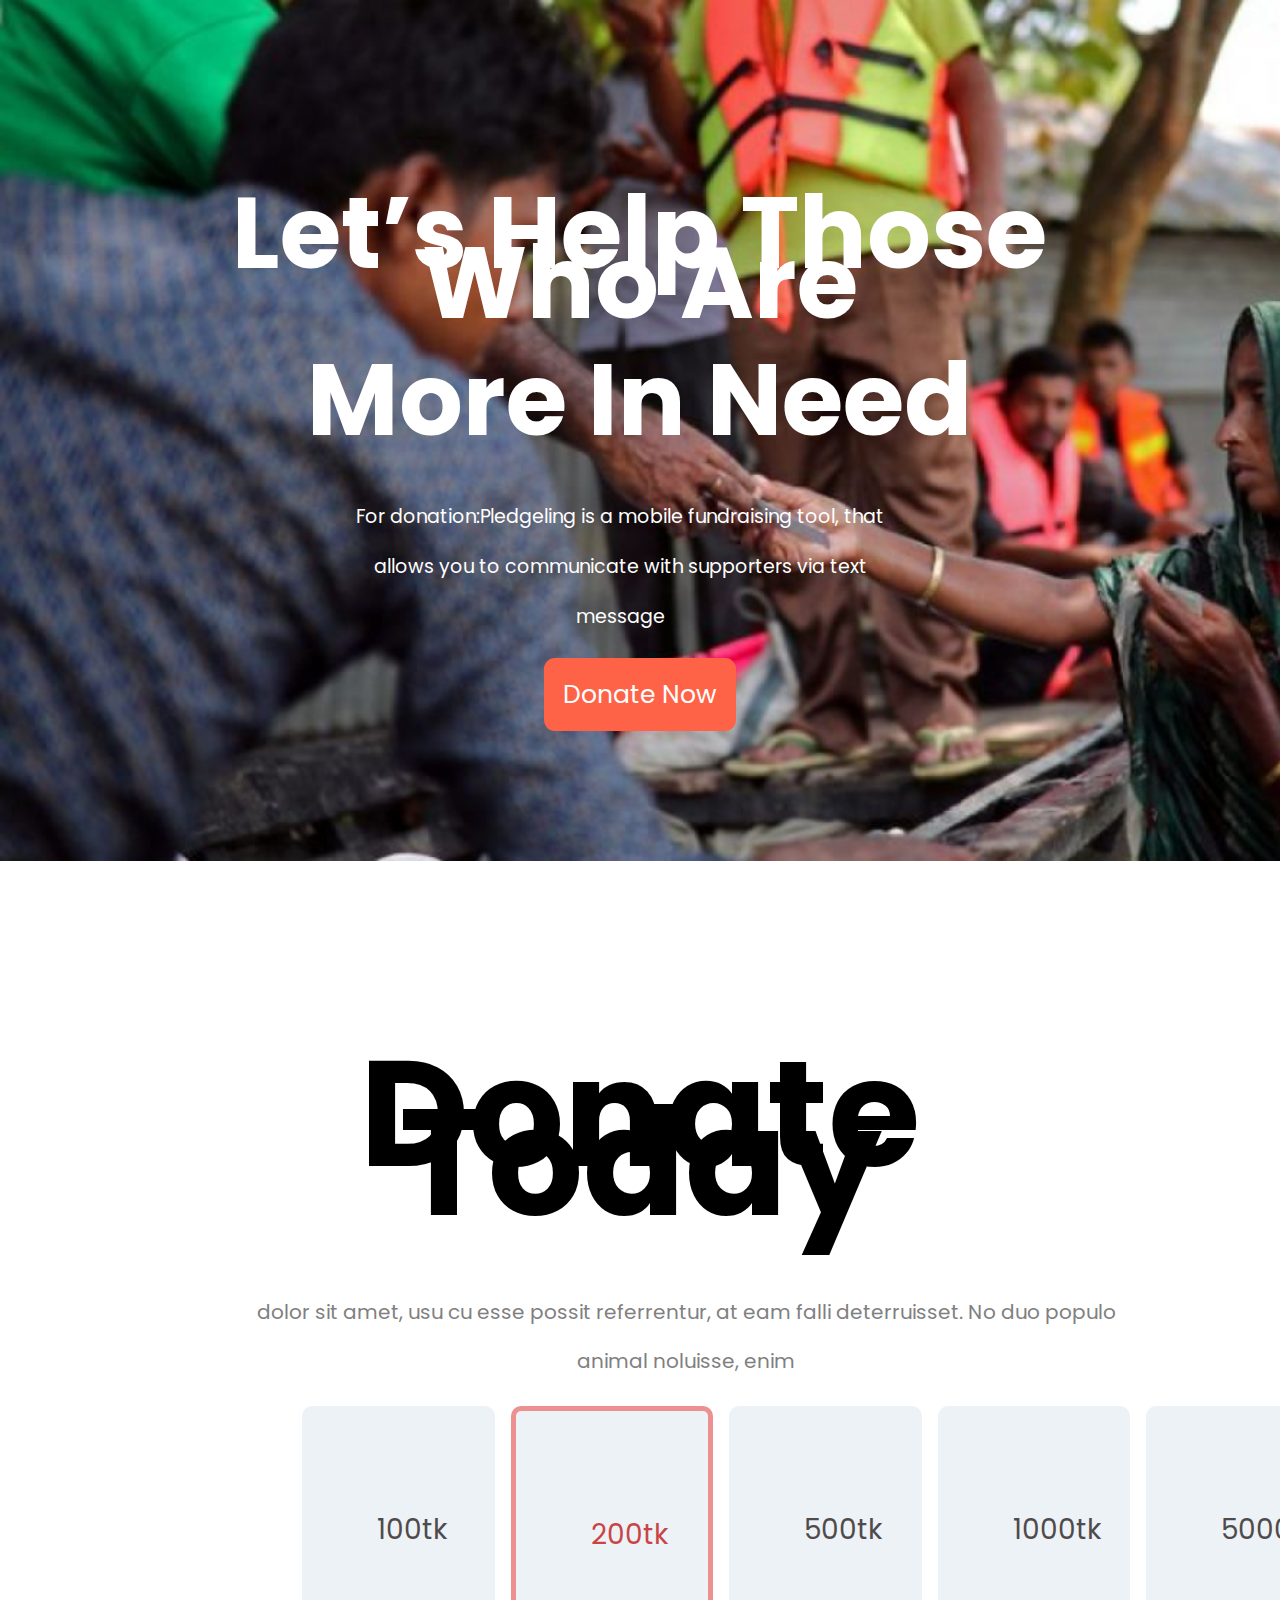
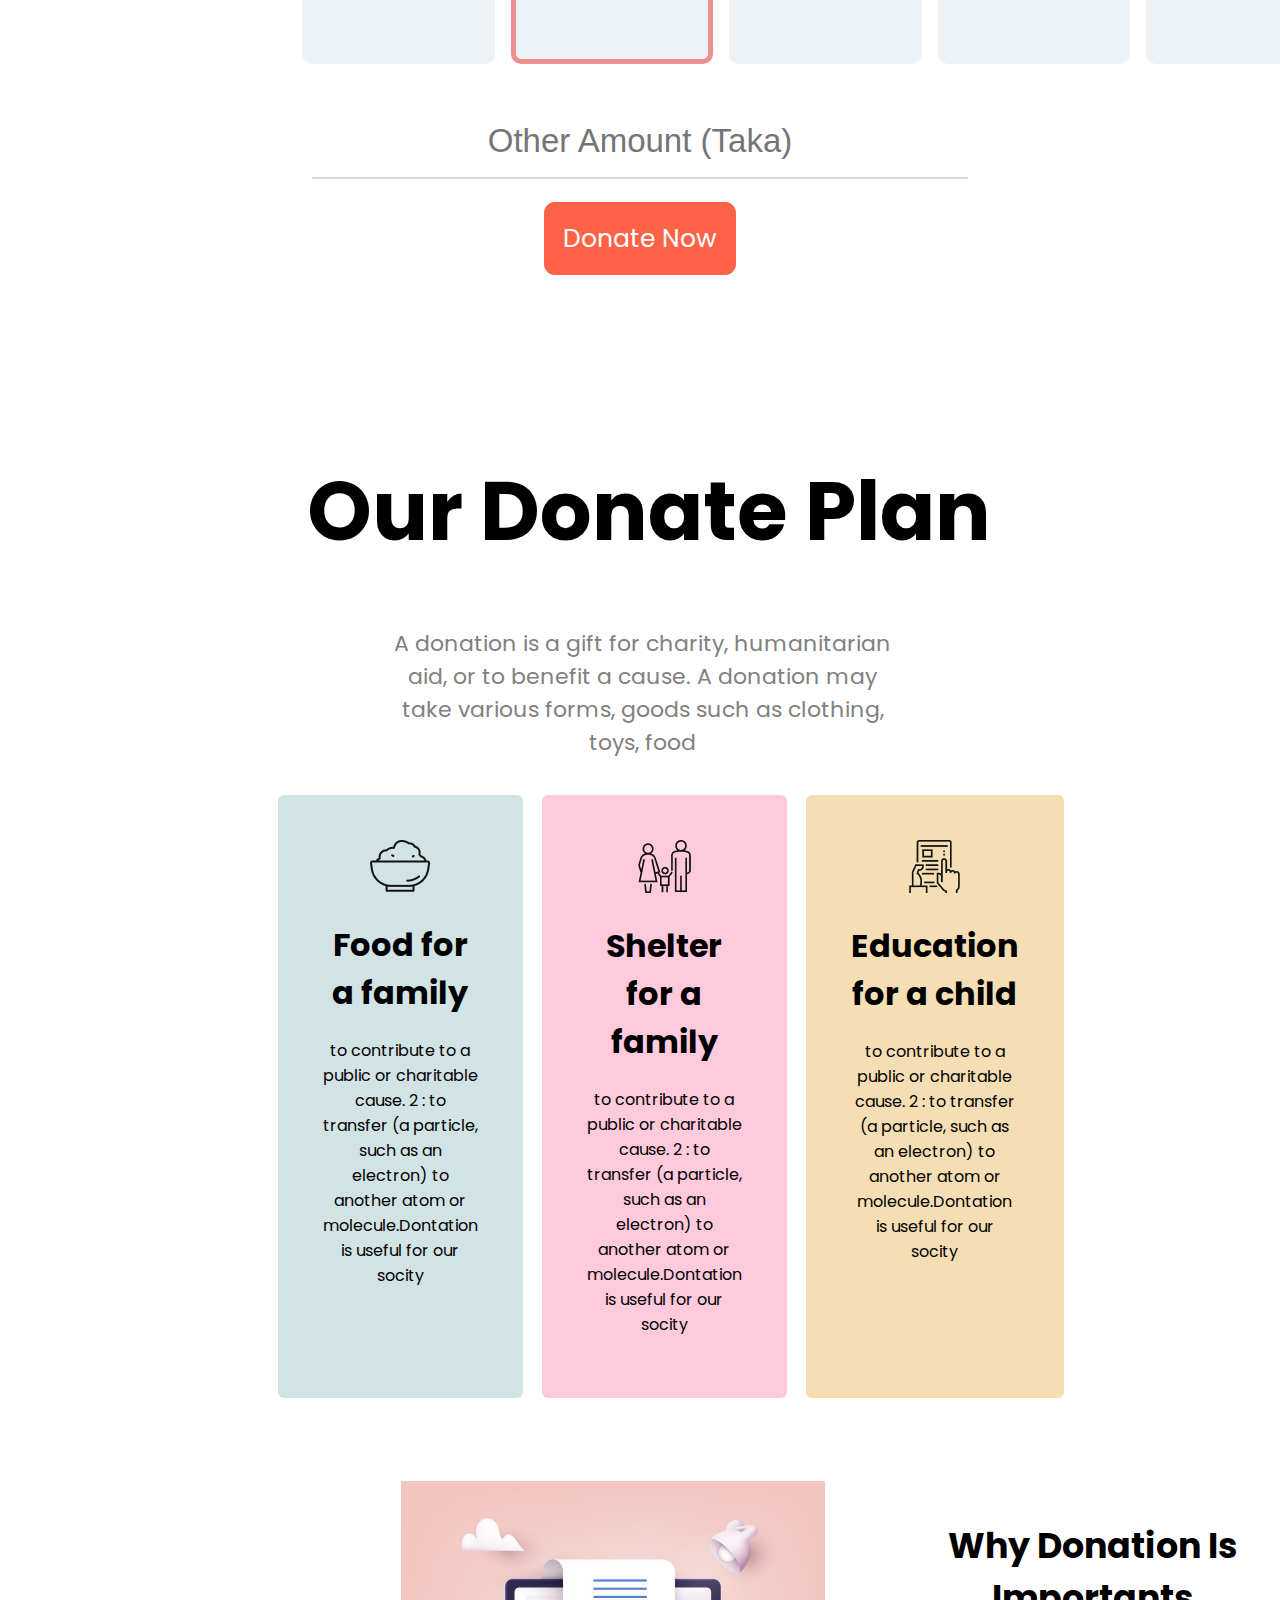
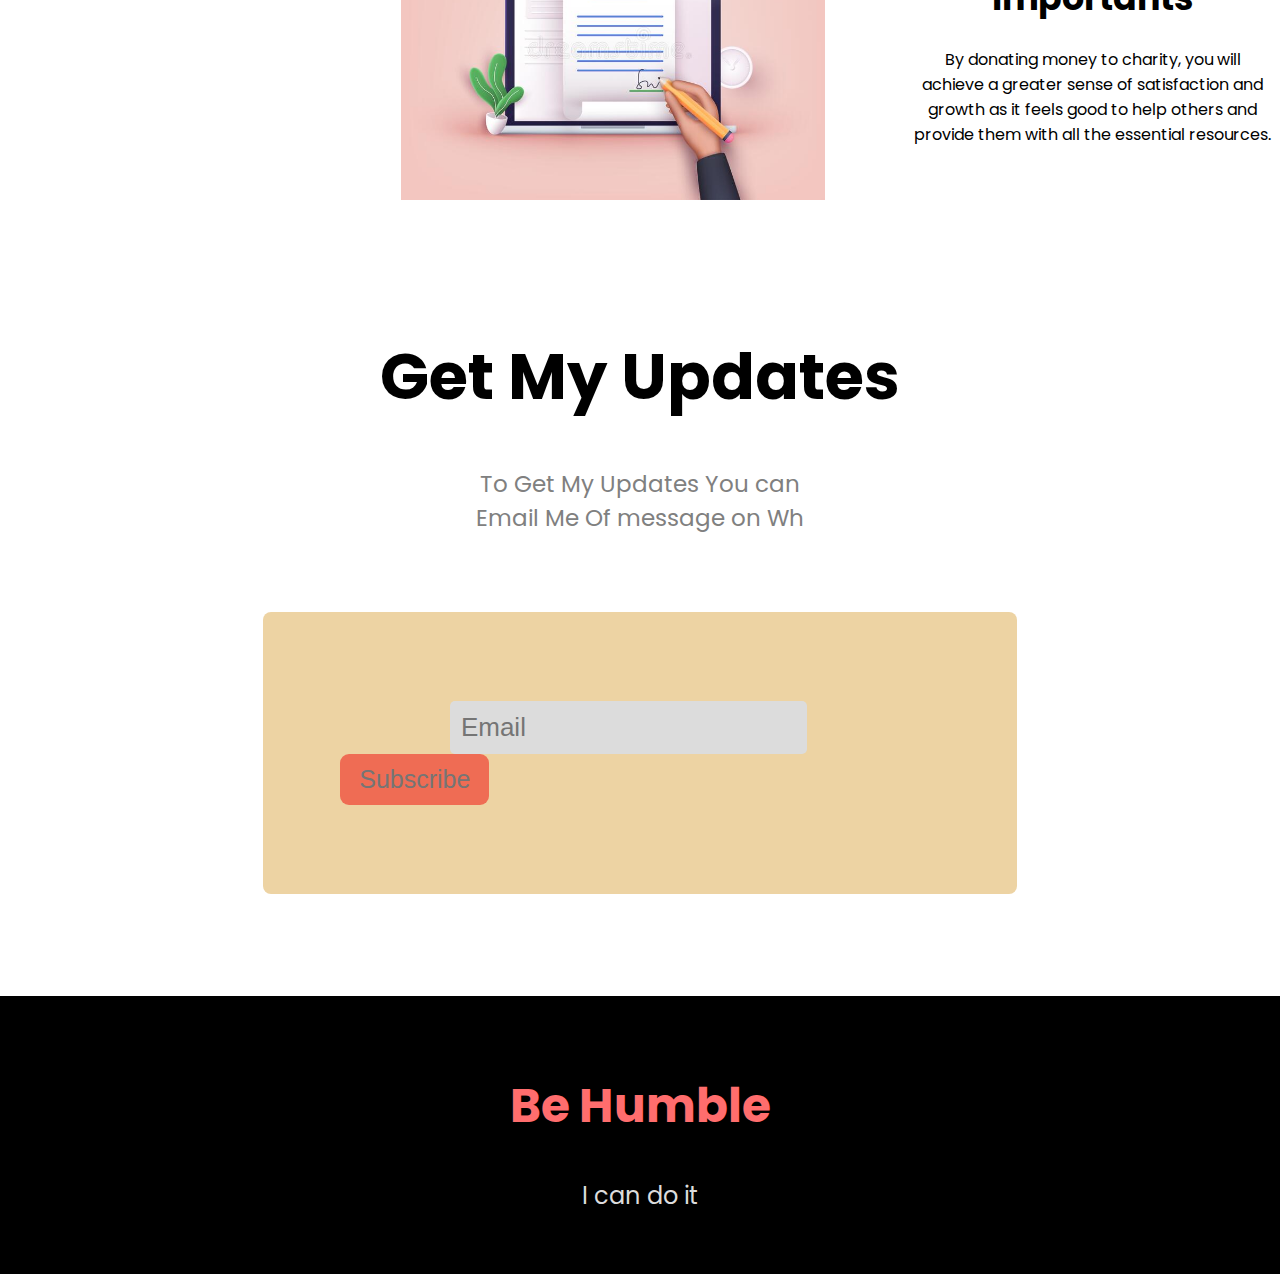
<file: index.html>
<!DOCTYPE html>
<html lang="en">
<head>
    <meta charset="UTF-8">
    <meta http-equiv="X-UA-Compatible" content="IE=edge">
    <meta name="viewport" content="width=device-width, initial-scale=1.0">
    <title>donation today</title>
    <link rel="preconnect" href="https://fonts.googleapis.com">
    <link rel="preconnect" href="https://fonts.gstatic.com" crossorigin>
    <link href="https://fonts.googleapis.com/css2?family=Lato:ital@1&family=Poppins:wght@300;500&display=swap" rel="stylesheet">
    <link rel="stylesheet" href="index.css">
</head>
<body>
     <section class="top-header">
        <div class="top_header_text">
            <h1>Let’s Help Those Who Are</h1>
            <h1>More In Need</h1>
            <p>For donation:Pledgeling is a mobile fundraising tool, that allows you to communicate with supporters via text message</p>
            <a href="#" target="_blank" id="anker-1">Donate Now</a>  
        </div>
     
     </section>
    <section class="middle-header">
     <div class="middle_header_text">
        <div class="text">
             <h1>Donate Today</h1>
             <p> dolor sit amet, usu cu esse possit referrentur, at eam falli 
                deterruisset. No duo populo animal noluisse, enim</p>
        </div>
        <div class="img-slide">
            <div class="slide-1">
                <p id="slide-pra">100tk</p>
            </div>
            <div class="slide-2">
               <pid="slide-pra"><p id="slide-pra"><span>200tk</span></p></pid=> 
            </div>
            <div class="slide-3">
                <p id="slide-pra">500tk</p>
            </div>
            <div class="slide-4">
                  <p id="slide-pra">1000tk</p>
            </div>
            <div class="slide-5"><p id="slide-pra">5000tk</p></div>
        </div>
        <div class="input">
            <input id="input-text" type="text" placeholder="Other Amount (Taka)">
        </div>
        <div class="|top_header_text">
            <a href="#" target="_blank" id="anker-1">Donate Now</a>
        </div>
        
     </div>

    </section>
    <section class="last-top-header">
        <div class="donation_part"> 
            <h1>Our Donate Plan</h1>
            <p>A donation is a gift for charity, humanitarian aid, or to benefit a cause. 
                A donation may take various forms, goods such as clothing, toys, food</p>
        </div>
        <div class="dontation-common-div">
            <div class="slide-donation-1">
                <img src="images/food.png" id="common-image" alt="">
                <h1 id="common-headdig">Food for a family</h1>
                <p id="common-pragrap">to contribute to a public or charitable cause. 2 
                    : to transfer (a particle, such as an electron) to
                    another atom or molecule.Dontation is useful for our socity </p>
             </div>
             <div class="slide-donation-2">
                <img src="images/shelter.png"  id="common-image" alt="">
               <h1 id="common-headdig">Shelter for a family</h1> 
               <p id="common-pragrap">to contribute to a public or charitable cause.
                 2 : to transfer (a particle, such as an electron) to another atom or molecule.Dontation is
                  useful for our socity </p> 
               
             </div>
             <div class="slide-donation-3">
                <img src="images/Frame-1.png" id="common-image" alt="">
                <h1 id="common-headdig">Education for a child</h1>
                <p id="common-pragrap">to contribute to a public or charitable cause. 2 : to transfer (a particle, such as an electron) to
                     another atom or molecule.Dontation is useful for our socity </p>
             </div>
        </div>
        <section class="donation_extra">
            <div class="donation-extra-text">
             <img src="images/man-putting-esignature-legal-document-digital-signature-concept-businessman-signing-agreement-contract-online-d-web-221197820.jpg" alt="" id="donation-extra-imgae">
            </div>
            <div class="dontaion-importans">
                <h1 id="extra-headding">Why Donation Is Importants</h1>
                <p id="extra-pras">By donating money to charity, you will achieve a greater sense of satisfaction and growth as it feels good to help others and provide them with all the essential resources.</p>
            </div>
        </section>  
    </section>
    <section class="footer-1">
        <div class="contact">
            <div class="contact-text"><h1 id="get-upd-headding">Get My Updates</h1>
            <p id="contact-pragrap"> To Get My Updates You can Email Me Of message on Wh </p>
            </div>
            <div class="contact-email">
                <input type="email" id="email" placeholder="Email">
                <input type="text" id="sub" placeholder="Subscribe">
            </div>
            
        </div>
         
    </section> 
</body>
<footer>
    <h1 id="footer-headding">Be Humble</h1>
    <p id="footer-pragrap">I can do it</p>
</footer>
</html>
</file>
<file: index.css>
body{
    margin:0;
    font-family: 'Lato', sans-serif;
    font-family: 'Poppins', sans-serif;
    
    
}
.top-header {
    background-image: url(images/c69c2f1e-1c7d-4d65-b210-28531515b1b2.jpg);
    background-repeat: no-repeat;
    width: 78%;
    background-size: cover;
    height: 40%;
    padding: 11%;
}
.top_header_text {
        text-align: center;
        color: white;
        font-size: 50px;
        line-height: 50px;
    }

.top-header p {
    font-size: 19px;
    width: 54%;
    padding-left: 21%;
    color: white;
}
 #anker-1 {
    text-decoration: none;
    color: white;
    background-color: tomato;
    border-radius: 11px;
    padding: 19px;
    font-size: 25px;
}

.middle_header_text {
    text-align: center;
    padding: 10%;
}

.text {
    line-height: 49px;
    font-size: 75px;} 
    .text p {
        font-size: 20px;
        color: gray;
        margin-left: 9%;}
    .img-slide {
        display: flex;
        margin-left: 17%;
    }     
   .slide-1{ width: 5%;
    padding: 75px;
    background-color: #edf2f7;
    margin-right: 16px;
    border-radius: 10px;}
  

    .slide-2 {
        width: 5%;
        padding: 75px;
        background-color: #edf2f7;
        margin-right: 16px;
        border-radius: 10px;
        border: 5px solid #ed9090;
        
    }
    .slide-3 {
        width: 5%;
        padding: 75px;
        background-color: #edf2f7;
        margin-right: 16px;
        border-radius: 10px}
    .slide-4 {
        width: 5%;
        padding: 75px;
        background-color: #edf2f7;
        margin-right: 16px;
        border-radius: 10px
    
    }
    .slide-5 {
        width: 5%;
        padding: 75px;
        background-color: #edf2f7;
        margin-right: 16px;
        border-radius: 10px
    
    }
    #slide-pra {
        color: #504b4b;
        font-size: 28px;
        text-align: center;
        display: inline-block;
        
    }
    span{
        color: #c94545;
    }
   #input-text{
    
        border: #e7e5e2;
        font-size: 33px;
        color: #e5dcdc;
        border-bottom: 2px solid #dbd9d9;
        width: 66%;
        text-align: center;
        padding: 17px;
    }
    .input {
        padding: 41px;
    }
    .last-top-header {
        text-align: center;
        padding: 9px;
        width: 100%;
    }
    
    .donation_part {
        font-size: 41px;
    }
    
    .donation_part p {
        width: 41%;
        font-size: 22px;
        color: gray;
        margin-left: 29%;
    }
    .dontation-common-div {
        display: flex;
        width: 58%;
        padding: 14px;
        margin:0 auto;
    }
    
    .slide-donation-1 {
        margin-right: 19px;
        background-color: #d2e3e5;
        padding: 45px;
        text-align: center;
        border-radius: 6px;
    }
    .slide-donation-2 {
        margin-right: 19px;
        background-color: rgb(255 202 220);
        padding: 45px;
        text-align: center;
        border-radius: 6px;
    }
    .slide-donation-3 {
        margin-right: 19px;
        background-color:wheat;
        padding: 45px;
        text-align: center;
        border-radius: 6px;
    }

    .donation_extra {
        display: flex;
        width: 100%;
        margin-top: 69px;
    }
    #donation-extra-imgae {
        width: 53%;
        height: 100%;
        margin-left: 49%;
    }
    .dontaion-importans {
        width: 28%;
        text-align: center;
        padding: 15px;
        margin-left: 7%;
    }
    #extra-headding {
        font-size: 218%;
    }
    .contact-text {
        text-align: center;
        padding: 77px;
    }
    
    #get-upd-headding {
        font-size: 4rem;
    }
    #contact-pragrap {
        font-size: 23px;
        width: 34%;
        margin: 0 auto;
        color: gray;
    }
    .contact-email {
        background-color: #edd3a3;
        padding: 89px;
        width: 45%;
        margin: 0 auto;
        border-radius: 8px;
    }
    #email {
        border: none;
        background-color: gainsboro;
        padding: 11px;
        border-radius: 5px;
        font-size: 26px;
        margin-left: 17%;
    }
    #sub {
        border: none;
        background-color: #ef6c54;
        color: white;
        padding: 11px;
        width: 22%;
        margin-left: -2%;
        font-size: 25px;
        border-radius: 9px;
        text-align: center;
    }
    footer {
        background-color: black;
        
        padding: 37px;
        text-align: center;
        margin-top: 8%;
    }
    
    #footer-headding {
        color: #ff6d6d;
        padding: 6px;
        font-size: 47px;
    }
    #footer-pragrap {
        color: gainsboro;
        font-size: 24px;
    }
</file>
